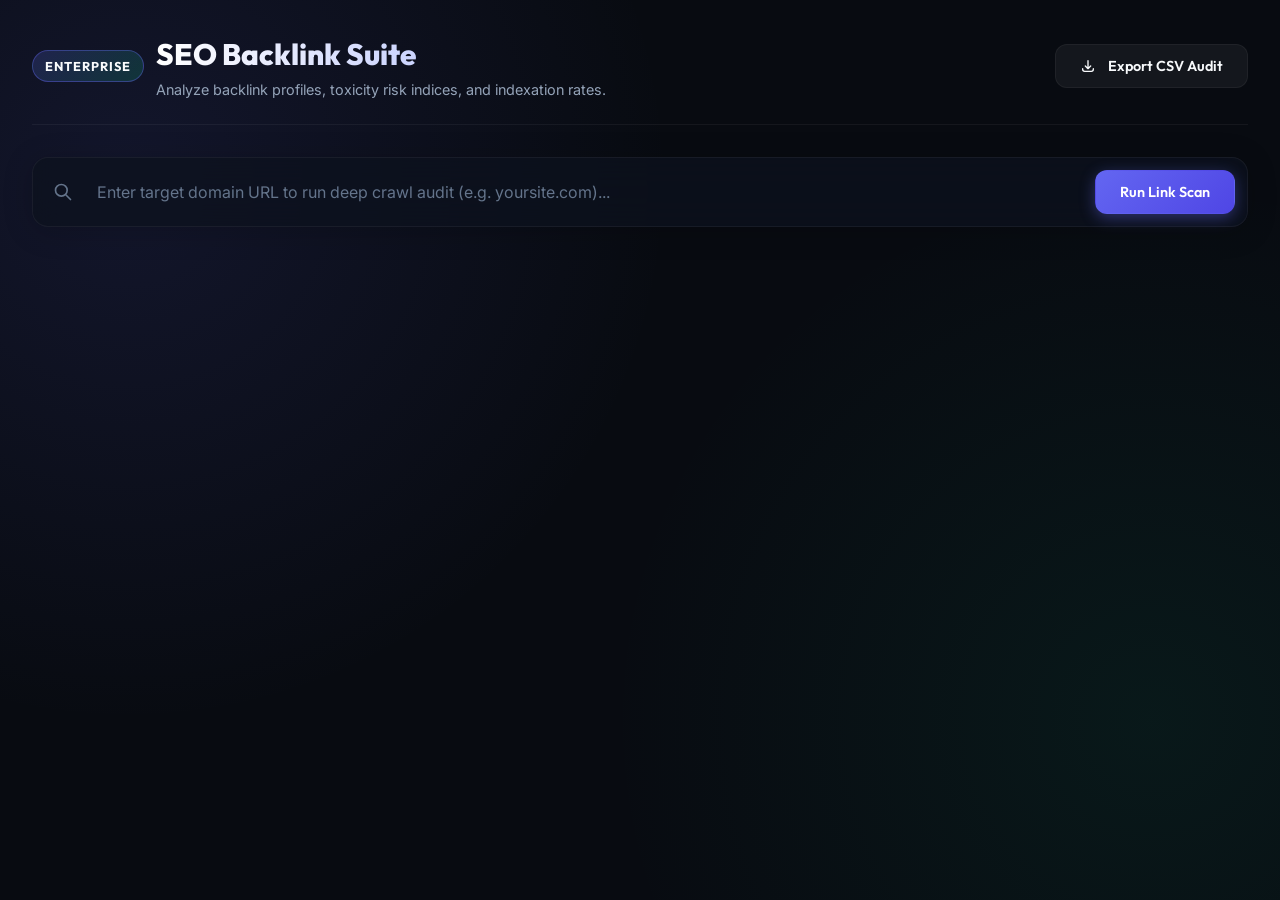
<file: index.html>
<!DOCTYPE html>
<html lang="en">
<head>
    <meta charset="UTF-8">
    <meta name="viewport" content="width=device-width, initial-scale=1.0">
    <title>SEO Backlink Suite - Advanced Audit & Toxicity Analyzer</title>
    <meta name="description" content="Perform deep backlink toxicity analysis, inspect indexation status, analyze anchor text distribution, and export professional reports.">
    <link rel="stylesheet" href="style.css">
</head>
<body>
    <div class="container">
        <!-- Header -->
        <header>
            <div class="brand-section">
                <span class="brand-badge">Enterprise</span>
                <div>
                    <h1>SEO Backlink Suite</h1>
                    <p class="header-subtitle">Analyze backlink profiles, toxicity risk indices, and indexation rates.</p>
                </div>
            </div>
            <div>
                <button class="btn btn-secondary" onclick="exportCSVReport()">
                    <svg xmlns="http://www.w3.org/2000/svg" width="16" height="16" fill="none" viewBox="0 0 24 24" stroke="currentColor" style="display:inline; margin-right:4px;">
                        <path stroke-linecap="round" stroke-linejoin="round" stroke-width="2" d="M4 16v1a3 3 0 003 3h10a3 3 0 003-3v-1m-4-4l-4 4m0 0l-4-4m4 4V4" />
                    </svg>
                    Export CSV Audit
                </button>
            </div>
        </header>

        <!-- Search Bar -->
        <section class="search-container">
            <svg xmlns="http://www.w3.org/2000/svg" width="20" height="20" fill="none" viewBox="0 0 24 24" stroke="currentColor" style="color:var(--text-muted); align-self:center; margin-left:0.5rem;">
                <path stroke-linecap="round" stroke-linejoin="round" stroke-width="2" d="M21 21l-6-6m2-5a7 7 0 11-14 0 7 7 0 0114 0z" />
            </svg>
            <input type="text" id="target-domain" class="search-input" placeholder="Enter target domain URL to run deep crawl audit (e.g. yoursite.com)...">
            <button class="btn btn-indigo" onclick="triggerDomainAudit()">Run Link Scan</button>
        </section>

        <!-- Crawler Scrape Progress Loader -->
        <div id="crawling-loader" class="glass-card" style="display: none;">
            <div class="crawler-loader">
                <div class="spinner"></div>
                <h3 style="font-family: var(--font-heading); font-weight:700;">Scraping Backlink Data Profile...</h3>
                <p style="color:var(--text-dim); font-size:0.9rem;" id="loader-status">Fetching external domain graphs...</p>
                <div class="progress-bar">
                    <div id="crawler-progress-fill" class="progress-fill"></div>
                </div>
            </div>
        </div>

        <!-- Dashboard Content Panels -->
        <div id="dashboard-content" class="dashboard-grid" style="display: none;">
            
            <!-- Summary Metrics Cards -->
            <div class="glass-card span-2">
                <div class="card-title">Backlink Health Profile Overview</div>
                <div class="metrics-row">
                    <div class="metric-box">
                        <span class="metric-tag">Total Backlinks</span>
                        <span class="metric-num" id="total-links-count">0</span>
                    </div>
                    <div class="metric-box">
                        <span class="metric-tag">Avg. Domain Authority</span>
                        <span class="metric-num" style="color: var(--accent-indigo);" id="avg-da-value">0</span>
                    </div>
                    <div class="metric-box">
                        <span class="metric-tag">Unique Host Domains</span>
                        <span class="metric-num" id="unique-domains-count">0</span>
                    </div>
                </div>
                <br>
                <div class="metrics-row">
                    <div class="metric-box">
                        <span class="metric-tag">Dofollow Links</span>
                        <span class="metric-num" style="color: var(--accent-emerald);" id="dofollow-percentage">0%</span>
                    </div>
                    <div class="metric-box">
                        <span class="metric-tag">Indexation Rate</span>
                        <span class="metric-num" id="indexation-percentage">0%</span>
                    </div>
                </div>
            </div>

            <!-- Backlink Toxicity Audit Ring -->
            <div class="glass-card">
                <div class="card-title">Toxicity Profile Index</div>
                <div class="chart-box">
                    <!-- SVG Ring Chart -->
                    <svg width="160" height="160" viewBox="0 0 160 160">
                        <circle cx="80" cy="80" r="60" fill="none" stroke="rgba(255,255,255,0.03)" stroke-width="12"></circle>
                        <circle id="tox-ring-indicator" class="pie-segment" cx="80" cy="80" r="60" fill="none" stroke="var(--accent-rose)" stroke-width="12" stroke-dasharray="0 377" stroke-linecap="round" transform="rotate(-90 80 80)"></circle>
                    </svg>
                    <div class="pie-center-label">
                        <span class="pie-center-value" id="toxicity-score-num">0</span>
                        <span class="pie-center-text" id="toxicity-risk-label">Low Risk</span>
                    </div>
                </div>
                
                <div class="toxicity-bar-container">
                    <div id="segment-safe" class="toxicity-segment tox-safe" style="width: 0%"></div>
                    <div id="segment-suspect" class="toxicity-segment tox-suspect" style="width: 0%"></div>
                    <div id="segment-toxic" class="toxicity-segment tox-toxic" style="width: 0%"></div>
                </div>

                <div class="toxicity-legend">
                    <div class="legend-item">
                        <span class="metric-tag"><span class="legend-dot tox-safe"></span>Safe</span>
                        <strong id="safe-links-count">0</strong>
                    </div>
                    <div class="legend-item">
                        <span class="metric-tag"><span class="legend-dot tox-suspect"></span>Suspect</span>
                        <strong id="suspect-links-count">0</strong>
                    </div>
                    <div class="legend-item">
                        <span class="metric-tag"><span class="legend-dot tox-toxic"></span>Toxic</span>
                        <strong id="toxic-links-count">0</strong>
                    </div>
                </div>
            </div>

            <!-- Backlinks Scrape List -->
            <div class="glass-card span-2">
                <div class="card-title">
                    <span>Backlink Link Scrape Records</span>
                    <select id="toxicity-filter" class="search-input" style="max-width:180px; background: rgba(0,0,0,0.2); border: 1px solid var(--border-color); border-radius: 8px; font-size:0.8rem; padding:0.25rem 0.5rem;" onchange="renderBacklinkList()">
                        <option value="all">All Backlinks</option>
                        <option value="safe">Safe Links</option>
                        <option value="suspect">Suspect Links</option>
                        <option value="toxic">Toxic Links</option>
                    </select>
                </div>
                <div class="table-wrapper">
                    <table>
                        <thead>
                            <tr>
                                <th>Referring Page</th>
                                <th>Anchor</th>
                                <th>DR</th>
                                <th>Rel</th>
                                <th>Toxicity</th>
                                <th>Status</th>
                                <th style="text-align:right;">Actions</th>
                            </tr>
                        </thead>
                        <tbody id="backlink-list-tbody">
                            <!-- Populated dynamically via JS -->
                        </tbody>
                    </table>
                </div>
            </div>

            <!-- Anchor Text Distribution Analyser -->
            <div class="glass-card">
                <div class="card-title">Anchor Text Profile</div>
                <div style="display:flex; flex-direction:column; gap:1.25rem;">
                    <div>
                        <div style="display:flex; justify-content:space-between; margin-bottom:0.25rem;">
                            <span class="metric-tag">Branded Keywords</span>
                            <strong style="font-size:0.9rem;" id="anchor-branded-percent">0%</strong>
                        </div>
                        <div style="height:6px; border-radius:999px; background:rgba(255,255,255,0.05); overflow:hidden;">
                            <div id="bar-branded" style="height:100%; background:var(--accent-indigo); width:0%; transition:width 0.5s;"></div>
                        </div>
                    </div>
                    <div>
                        <div style="display:flex; justify-content:space-between; margin-bottom:0.25rem;">
                            <span class="metric-tag">Exact Match Keywords</span>
                            <strong style="font-size:0.9rem;" id="anchor-exact-percent">0%</strong>
                        </div>
                        <div style="height:6px; border-radius:999px; background:rgba(255,255,255,0.05); overflow:hidden;">
                            <div id="bar-exact" style="height:100%; background:var(--accent-emerald); width:0%; transition:width 0.5s;"></div>
                        </div>
                    </div>
                    <div>
                        <div style="display:flex; justify-content:space-between; margin-bottom:0.25rem;">
                            <span class="metric-tag">Naked URLs</span>
                            <strong style="font-size:0.9rem;" id="anchor-naked-percent">0%</strong>
                        </div>
                        <div style="height:6px; border-radius:999px; background:rgba(255,255,255,0.05); overflow:hidden;">
                            <div id="bar-naked" style="height:100%; background:var(--accent-amber); width:0%; transition:width 0.5s;"></div>
                        </div>
                    </div>
                    <div>
                        <div style="display:flex; justify-content:space-between; margin-bottom:0.25rem;">
                            <span class="metric-tag">Generic / Other</span>
                            <strong style="font-size:0.9rem;" id="anchor-generic-percent">0%</strong>
                        </div>
                        <div style="height:6px; border-radius:999px; background:rgba(255,255,255,0.05); overflow:hidden;">
                            <div id="bar-generic" style="height:100%; background:var(--text-muted); width:0%; transition:width 0.5s;"></div>
                        </div>
                    </div>
                </div>
            </div>

        </div>
    </div>

    <script src="app.js"></script>
</body>
</html>
</file>
<file: style.css>
@import url('https://fonts.googleapis.com/css2?family=Inter:wght@300;400;500;600;700;800&family=Outfit:wght@400;500;600;700;800&display=swap');

:root {
    --bg-void: #080b11;
    --bg-card: rgba(13, 18, 30, 0.75);
    --bg-card-hover: rgba(22, 28, 45, 0.85);
    
    --accent-indigo: #6366f1;
    --accent-indigo-glow: rgba(99, 102, 241, 0.4);
    --accent-emerald: #10b981;
    --accent-emerald-glow: rgba(16, 185, 129, 0.4);
    --accent-rose: #f43f5e;
    --accent-rose-glow: rgba(244, 63, 94, 0.4);
    --accent-amber: #f59e0b;
    --accent-amber-glow: rgba(245, 158, 11, 0.4);
    
    --text-light: #f8fafc;
    --text-dim: #94a3b8;
    --text-muted: #64748b;
    
    --border-color: rgba(255, 255, 255, 0.05);
    --border-glow: rgba(99, 102, 241, 0.25);
    
    --font-heading: 'Outfit', sans-serif;
    --font-body: 'Inter', sans-serif;
    --transition-fast: all 0.2s cubic-bezier(0.4, 0, 0.2, 1);
    --transition-normal: all 0.35s cubic-bezier(0.4, 0, 0.2, 1);
}

* {
    margin: 0;
    padding: 0;
    box-sizing: border-box;
}

body {
    background-color: var(--bg-void);
    background-image: 
        radial-gradient(circle at 10% 20%, rgba(99, 102, 241, 0.12) 0%, transparent 40%),
        radial-gradient(circle at 90% 80%, rgba(16, 185, 129, 0.08) 0%, transparent 40%);
    background-attachment: fixed;
    color: var(--text-light);
    font-family: var(--font-body);
    min-height: 100vh;
    overflow-x: hidden;
    line-height: 1.5;
}

/* Custom Scrollbar */
::-webkit-scrollbar {
    width: 6px;
    height: 6px;
}
::-webkit-scrollbar-track {
    background: var(--bg-void);
}
::-webkit-scrollbar-thumb {
    background: rgba(255, 255, 255, 0.1);
    border-radius: 999px;
}
::-webkit-scrollbar-thumb:hover {
    background: var(--accent-indigo);
}

.container {
    max-width: 1400px;
    margin: 0 auto;
    padding: 2rem;
    display: flex;
    flex-direction: column;
    gap: 2rem;
}

/* Header */
header {
    display: flex;
    justify-content: space-between;
    align-items: center;
    border-bottom: 1px solid var(--border-color);
    padding-bottom: 1.5rem;
}

.brand-section {
    display: flex;
    align-items: center;
    gap: 0.75rem;
}

.brand-badge {
    padding: 0.35rem 0.75rem;
    border-radius: 9999px;
    background: linear-gradient(135deg, rgba(99, 102, 241, 0.2), rgba(16, 185, 129, 0.2));
    border: 1px solid rgba(99, 102, 241, 0.4);
    font-family: var(--font-heading);
    font-weight: 700;
    font-size: 0.8rem;
    letter-spacing: 1px;
    text-transform: uppercase;
    color: var(--text-light);
}

h1 {
    font-family: var(--font-heading);
    font-size: 1.85rem;
    font-weight: 800;
    background: linear-gradient(to right, #ffffff, #a5b4fc);
    -webkit-background-clip: text;
    -webkit-text-fill-color: transparent;
}

.header-subtitle {
    color: var(--text-dim);
    font-size: 0.9rem;
    margin-top: 0.15rem;
}

/* Domain Search Bar */
.search-container {
    display: flex;
    gap: 0.75rem;
    background: var(--bg-card);
    backdrop-filter: blur(20px);
    -webkit-backdrop-filter: blur(20px);
    padding: 0.75rem;
    border-radius: 16px;
    border: 1px solid var(--border-color);
    box-shadow: 0 4px 30px rgba(0, 0, 0, 0.2);
}

.search-input {
    flex-grow: 1;
    background: transparent;
    border: none;
    outline: none;
    color: var(--text-light);
    font-size: 1rem;
    padding-left: 0.75rem;
    font-family: var(--font-body);
}

.search-input::placeholder {
    color: var(--text-muted);
}

.btn {
    font-family: var(--font-heading);
    font-weight: 600;
    font-size: 0.9rem;
    padding: 0.75rem 1.5rem;
    border-radius: 12px;
    border: 1px solid transparent;
    cursor: pointer;
    transition: var(--transition-fast);
    display: inline-flex;
    align-items: center;
    gap: 0.5rem;
}

.btn-indigo {
    background: linear-gradient(135deg, var(--accent-indigo), #4f46e5);
    color: white;
    box-shadow: 0 4px 15px var(--accent-indigo-glow);
}

.btn-indigo:hover {
    transform: translateY(-1px);
    box-shadow: 0 6px 20px rgba(99, 102, 241, 0.6);
}

.btn-emerald {
    background: linear-gradient(135deg, var(--accent-emerald), #059669);
    color: white;
    box-shadow: 0 4px 15px var(--accent-emerald-glow);
}

.btn-emerald:hover {
    transform: translateY(-1px);
    box-shadow: 0 6px 20px rgba(16, 185, 129, 0.6);
}

.btn-secondary {
    background: rgba(255, 255, 255, 0.05);
    border: 1px solid var(--border-color);
    color: var(--text-light);
}

.btn-secondary:hover {
    background: rgba(255, 255, 255, 0.1);
}

/* Cards & Panel Grid Layout */
.dashboard-grid {
    display: grid;
    grid-template-columns: repeat(3, 1fr);
    gap: 1.5rem;
}

.span-2 {
    grid-column: span 2;
}

@media (max-width: 1024px) {
    .dashboard-grid {
        grid-template-columns: 1fr;
    }
    .span-2 {
        grid-column: span 1;
    }
}

.glass-card {
    background: var(--bg-card);
    backdrop-filter: blur(16px);
    -webkit-backdrop-filter: blur(16px);
    border: 1px solid var(--border-color);
    border-radius: 20px;
    padding: 1.75rem;
    transition: var(--transition-normal);
}

.glass-card:hover {
    border-color: var(--border-glow);
    background-color: var(--bg-card-hover);
    box-shadow: 0 10px 40px rgba(99, 102, 241, 0.05);
}

.card-title {
    font-family: var(--font-heading);
    font-size: 1.15rem;
    font-weight: 700;
    margin-bottom: 1.25rem;
    display: flex;
    justify-content: space-between;
    align-items: center;
}

/* Metric Display Panels */
.metrics-row {
    display: grid;
    grid-template-columns: repeat(auto-fit, minmax(200px, 1fr));
    gap: 1rem;
}

.metric-box {
    padding: 1.25rem;
    background: rgba(255, 255, 255, 0.02);
    border: 1px solid var(--border-color);
    border-radius: 14px;
    display: flex;
    flex-direction: column;
    gap: 0.25rem;
}

.metric-num {
    font-family: var(--font-heading);
    font-size: 1.75rem;
    font-weight: 800;
}

.metric-tag {
    font-size: 0.75rem;
    color: var(--text-dim);
    font-weight: 500;
    text-transform: uppercase;
    letter-spacing: 0.5px;
}

/* Toxicity Dashboard styles */
.toxicity-bar-container {
    display: flex;
    height: 10px;
    border-radius: 999px;
    overflow: hidden;
    background: rgba(255, 255, 255, 0.05);
    margin: 1.5rem 0;
}

.toxicity-segment {
    height: 100%;
    transition: width 0.5s ease-in-out;
}

.tox-safe { background-color: var(--accent-emerald); }
.tox-suspect { background-color: var(--accent-amber); }
.tox-toxic { background-color: var(--accent-rose); }

.toxicity-legend {
    display: grid;
    grid-template-columns: repeat(3, 1fr);
    gap: 0.75rem;
}

.legend-item {
    display: flex;
    flex-direction: column;
    gap: 0.2rem;
    padding: 0.75rem;
    background: rgba(255, 255, 255, 0.01);
    border: 1px solid var(--border-color);
    border-radius: 10px;
}

.legend-dot {
    width: 6px;
    height: 6px;
    border-radius: 50%;
    display: inline-block;
    margin-right: 0.5rem;
}

/* Tables */
.table-wrapper {
    width: 100%;
    overflow-x: auto;
    margin-top: 1rem;
}

table {
    width: 100%;
    border-collapse: collapse;
    text-align: left;
}

th {
    padding: 0.75rem 1rem;
    color: var(--text-muted);
    font-size: 0.8rem;
    font-weight: 600;
    text-transform: uppercase;
    letter-spacing: 0.5px;
    border-bottom: 1px solid var(--border-color);
}

td {
    padding: 1rem;
    font-size: 0.85rem;
    border-bottom: 1px solid var(--border-color);
    color: var(--text-light);
}

tr:last-child td {
    border-bottom: none;
}

tr:hover td {
    background: rgba(255, 255, 255, 0.01);
}

.referring-link {
    font-size: 0.8rem;
    color: var(--accent-indigo);
    text-decoration: none;
    max-width: 260px;
    overflow: hidden;
    display: block;
    text-overflow: ellipsis;
    white-space: nowrap;
    transition: var(--transition-fast);
}

.referring-link:hover {
    text-decoration: underline;
    opacity: 0.85;
}

/* Badges */
.badge {
    display: inline-flex;
    align-items: center;
    padding: 0.25rem 0.6rem;
    border-radius: 8px;
    font-size: 0.75rem;
    font-weight: 600;
    text-transform: uppercase;
}

.badge-green { background: rgba(16, 185, 129, 0.15); color: var(--accent-emerald); border: 1px solid rgba(16, 185, 129, 0.3); }
.badge-amber { background: rgba(245, 158, 11, 0.15); color: var(--accent-amber); border: 1px solid rgba(245, 158, 11, 0.3); }
.badge-rose { background: rgba(244, 63, 94, 0.15); color: var(--accent-rose); border: 1px solid rgba(244, 63, 94, 0.3); }

/* SVG Pie / Ring Chart styling */
.chart-box {
    display: flex;
    justify-content: center;
    align-items: center;
    position: relative;
    height: 200px;
}

.pie-segment {
    transition: stroke-dasharray 0.5s ease-in-out;
}

.pie-center-label {
    position: absolute;
    display: flex;
    flex-direction: column;
    align-items: center;
    justify-content: center;
}

.pie-center-value {
    font-family: var(--font-heading);
    font-size: 1.5rem;
    font-weight: 800;
}

.pie-center-text {
    font-size: 0.7rem;
    color: var(--text-dim);
    text-transform: uppercase;
}

/* Crawling Progress Overlay */
.crawler-loader {
    display: flex;
    flex-direction: column;
    align-items: center;
    justify-content: center;
    gap: 1rem;
    padding: 3rem;
}

.spinner {
    width: 48px;
    height: 48px;
    border: 4px solid var(--border-color);
    border-top-color: var(--accent-indigo);
    border-radius: 50%;
    animation: spin 1s linear infinite;
}

@keyframes spin {
    to { transform: rotate(360deg); }
}

.progress-bar {
    width: 250px;
    height: 4px;
    background: var(--border-color);
    border-radius: 99px;
    overflow: hidden;
}

.progress-fill {
    height: 100%;
    width: 0%;
    background: linear-gradient(to right, var(--accent-indigo), var(--accent-emerald));
    transition: width 0.1s linear;
}
</file>
